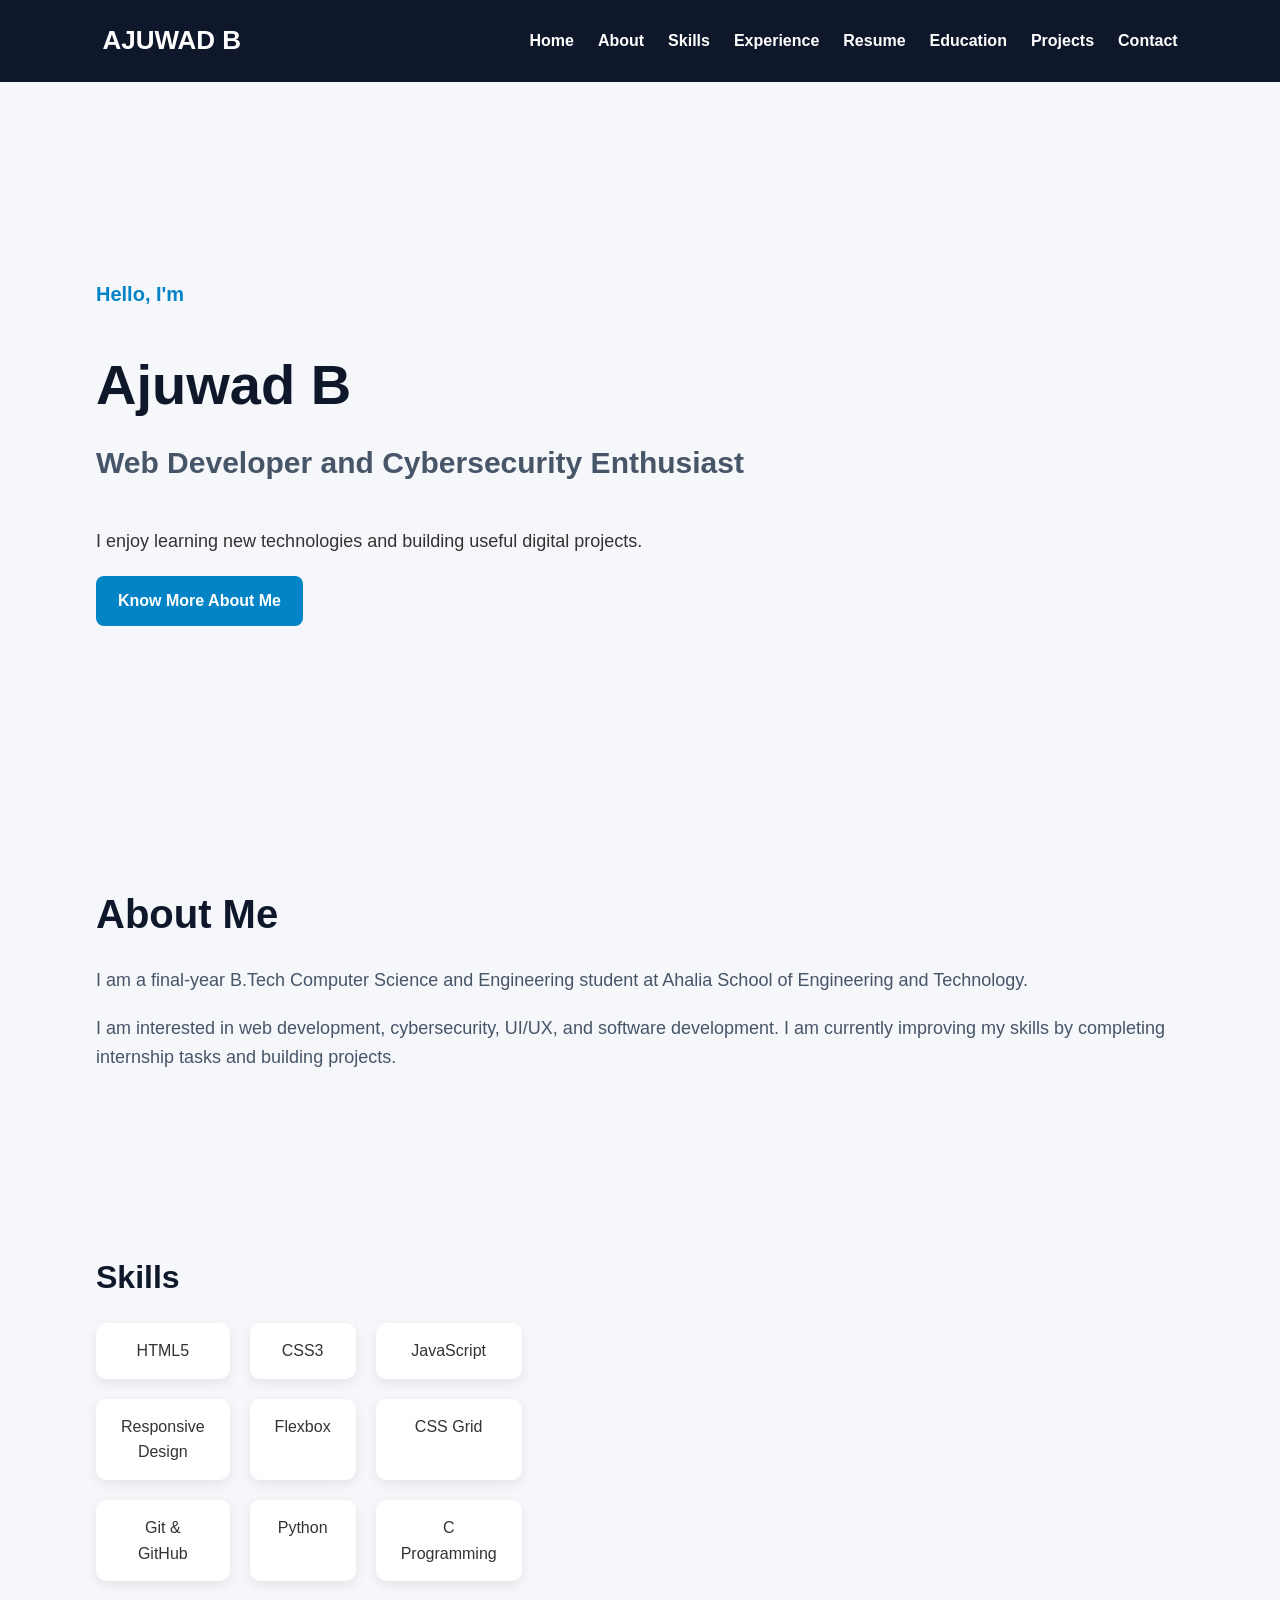
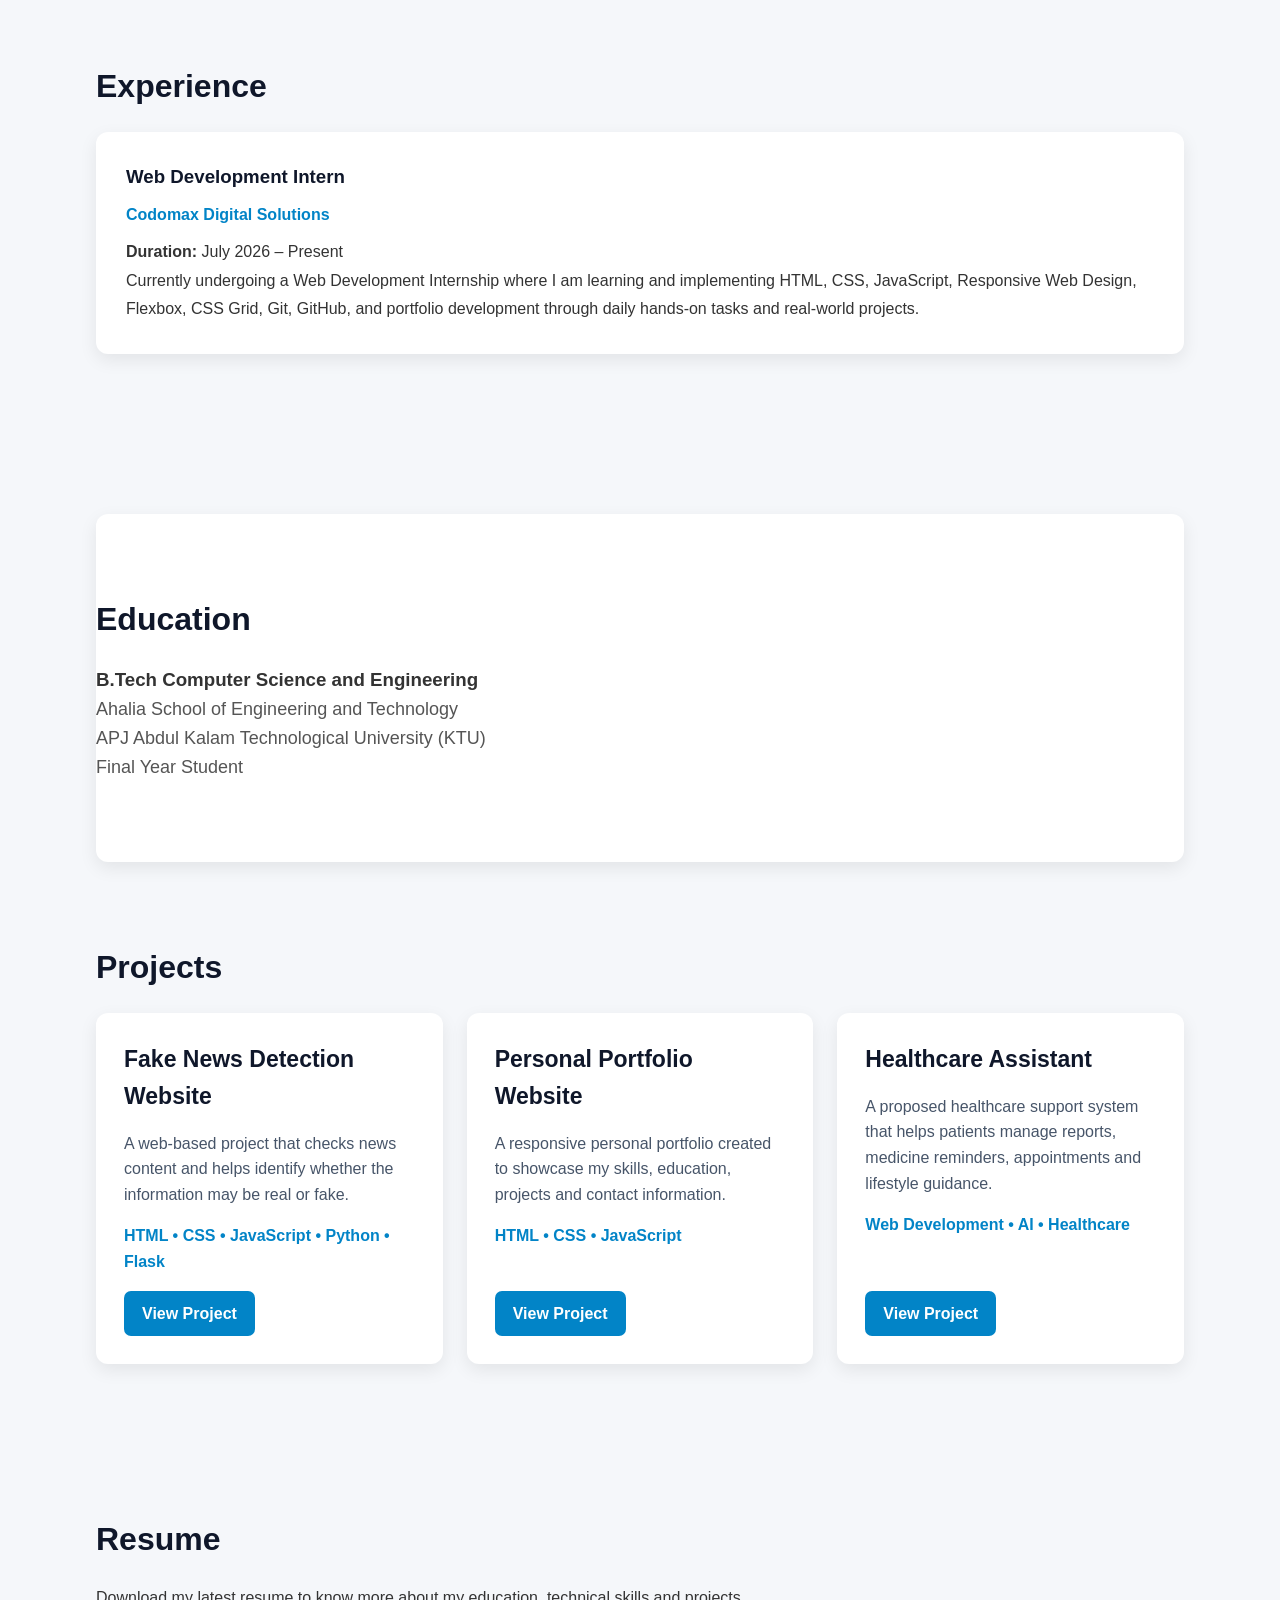
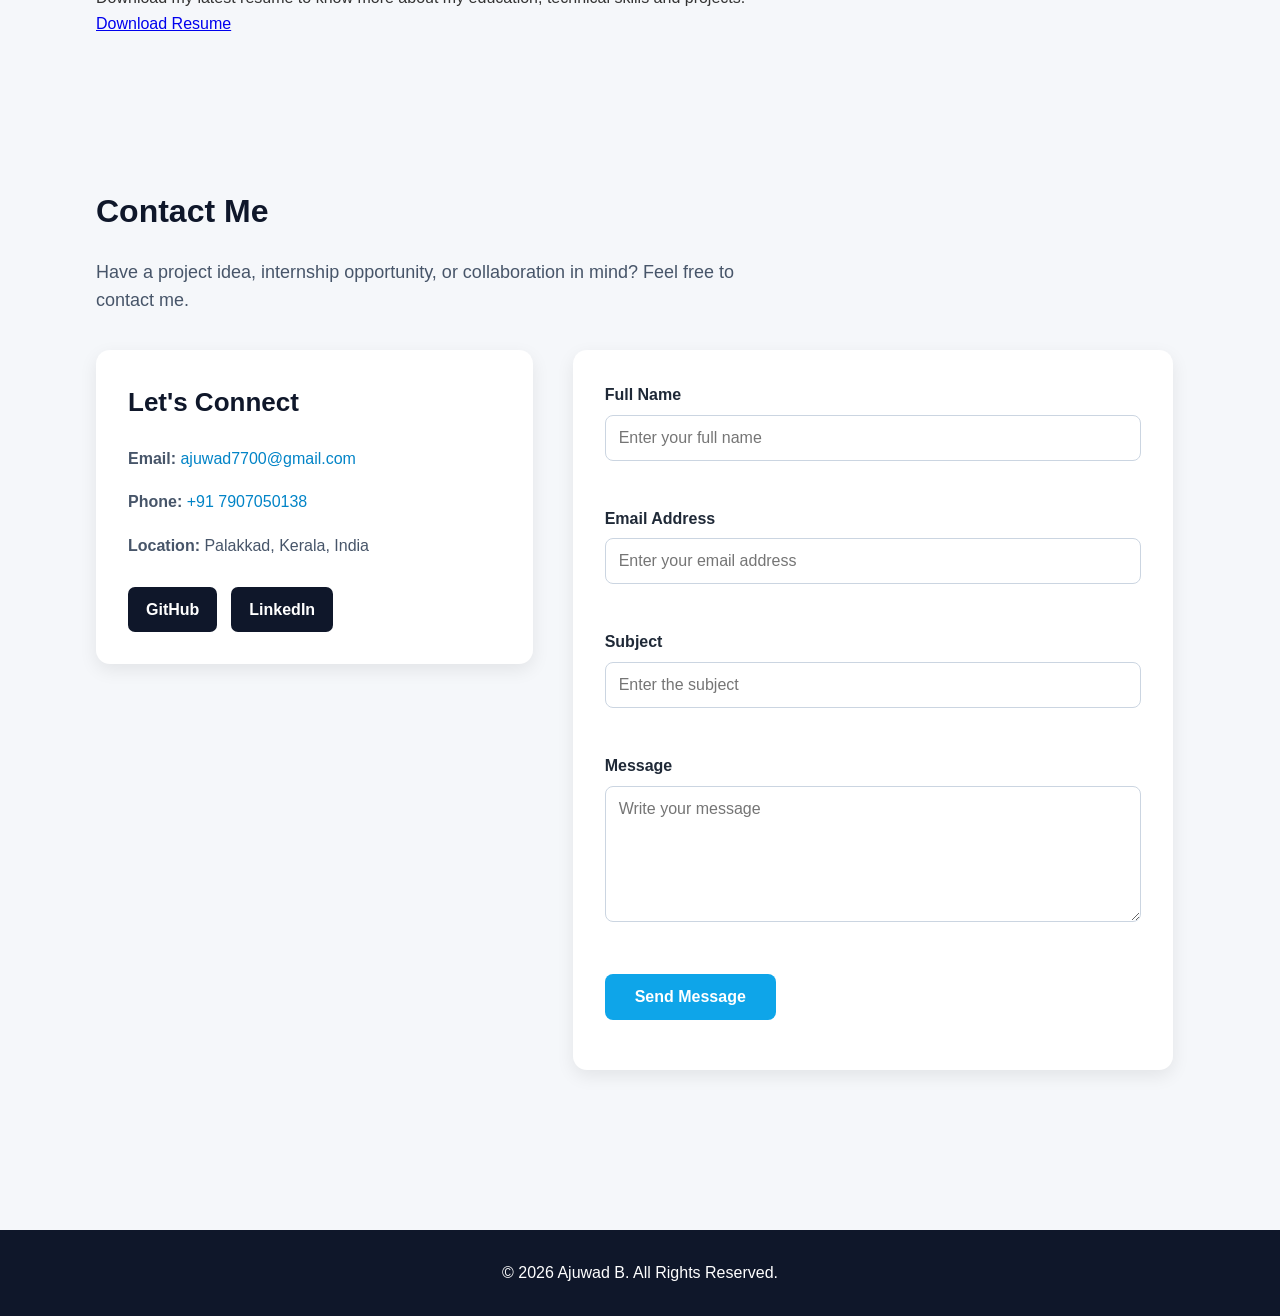
<file: index.html>
<!DOCTYPE html>
<html lang="en">

<head>
    <meta charset="UTF-8">
    <meta name="viewport" content="width=device-width, initial-scale=1.0">
    <title>Ajuwad Portfolio</title>

    <link rel="stylesheet" href="style.css">
</head>

<body>

    <!-- Home Section -->
    <header id="home">
        <nav>
            <h2>AJUWAD B</h2>

            <ul>
                <li><a href="#home">Home</a></li>
                <li><a href="#about">About</a></li>
                <li><a href="#skills">Skills</a></li>
                <li><a href="#experience">Experience</a></li>
                <li><a href="#resume">Resume</a></li>
                <li><a href="#education">Education</a></li>
                <li><a href="#projects">Projects</a></li>
                <li><a href="#contact">Contact</a></li>
            </ul>
        </nav>
    </header>

    <!-- Hero Section -->
    <main>
        <section id="hero">
            <p>Hello, I'm</p>

            <h1>Ajuwad B</h1>

            <h2>Web Developer and Cybersecurity Enthusiast</h2>

            <p>
                I enjoy learning new technologies and building useful
                digital projects.
            </p>

            <a href="#about" id="aboutButton">Know More About Me</a>
        </section>

        <!-- About Section -->
        <section id="about">
            <h2>About Me</h2>

            <p>
                I am a final-year B.Tech Computer Science and Engineering
                student at Ahalia School of Engineering and Technology.
            </p>

            <p>
                I am interested in web development, cybersecurity, UI/UX,
                and software development. I am currently improving my skills
                by completing internship tasks and building projects.
            </p>
        </section>
        <section id="skills">

    <h2>Skills</h2>

    <ul>
       <ul>
    <li>HTML5</li>
    <li>CSS3</li>
    <li>JavaScript</li>
    <li>Responsive Design</li>
    <li>Flexbox</li>
    <li>CSS Grid</li>
    <li>Git & GitHub</li>
    <li>Python</li>
    <li>C Programming</li>
</ul>
    </ul>
<section id="experience">

    <h2>Experience</h2>

    <div class="experience-card">

        <h3>Web Development Intern</h3>

        <h4>Codomax Digital Solutions</h4>

        <p><strong>Duration:</strong> July 2026 – Present</p>

        <p>
            Currently undergoing a Web Development Internship where I am
            learning and implementing HTML, CSS, JavaScript, Responsive Web Design,
            Flexbox, CSS Grid, Git, GitHub, and portfolio development through
            daily hands-on tasks and real-world projects.
        </p>

    </div>

</section>
</section>
<section id="education">

    <h2>Education</h2>

    <h3>B.Tech Computer Science and Engineering</h3>

    <p>
        Ahalia School of Engineering and Technology
    </p>

    <p>
        APJ Abdul Kalam Technological University (KTU)
    </p>

    <p>
        Final Year Student
    </p>

</section>
<section id="projects">
    <h2>Projects</h2>

    <div class="projects-grid">

        <article class="project-card">
            <h3>Fake News Detection Website</h3>

            <p>
                A web-based project that checks news content and helps identify
                whether the information may be real or fake.
            </p>

            <p class="project-tools">
                HTML • CSS • JavaScript • Python • Flask
            </p>

            <a href="#" class="project-button">View Project</a>
        </article>

        <article class="project-card">
            <h3>Personal Portfolio Website</h3>

            <p>
                A responsive personal portfolio created to showcase my skills,
                education, projects and contact information.
            </p>

            <p class="project-tools">
                HTML • CSS • JavaScript
            </p>

            <a href="#" class="project-button">View Project</a>
        </article>

        <article class="project-card">
            <h3>Healthcare Assistant</h3>

            <p>
                A proposed healthcare support system that helps patients manage
                reports, medicine reminders, appointments and lifestyle guidance.
            </p>

            <p class="project-tools">
                Web Development • AI • Healthcare
            </p>

            <a href="#" class="project-button">View Project</a>
        </article>

    </div>
</section>
<section id="resume">

    <h2>Resume</h2>

    <p>
        Download my latest resume to know more about my education,
        technical skills and projects.
    </p>

    <a href="resume.pdf.pdf" download class="resume-btn">
        Download Resume
    </a>

</section>
<section id="contact">
    <h2>Contact Me</h2>

    <p class="contact-intro">
        Have a project idea, internship opportunity, or collaboration in mind?
        Feel free to contact me.
    </p>

    <div class="contact-container">

        <!-- Contact Information -->
        <div class="contact-info">

            <h3>Let's Connect</h3>

            <p>
                <strong>Email:</strong>
                <a href="mailto:ajuwad7700@gmail.com">
                    ajuwad7700@gmail.com
                </a>
            </p>

            <p>
                <strong>Phone:</strong>
                <a href="tel:+917907050138">
                    +91 7907050138
                </a>
            </p>

            <p>
                <strong>Location:</strong>
                Palakkad, Kerala, India
            </p>

            <div class="social-links">
                <a
                    href="https://github.com/ajuwad"
                    target="_blank"
                    rel="noopener noreferrer"
                >
                    GitHub
                </a>

                <a
                    href="https://www.linkedin.com/in/ajuwad-b-643949346/"
                    target="_blank"
                    rel="noopener noreferrer"
                >
                    LinkedIn
                </a>
            </div>

        </div>

        <!-- Contact Form -->
        <form id="contactForm" novalidate>

            <div class="form-group">
                <label for="name">Full Name</label>

                <input
                    type="text"
                    id="name"
                    name="name"
                    placeholder="Enter your full name"
                >

                <small class="error-message" id="nameError"></small>
            </div>

            <div class="form-group">
                <label for="email">Email Address</label>

                <input
                    type="email"
                    id="email"
                    name="email"
                    placeholder="Enter your email address"
                >

                <small class="error-message" id="emailError"></small>
            </div>

            <div class="form-group">
                <label for="subject">Subject</label>

                <input
                    type="text"
                    id="subject"
                    name="subject"
                    placeholder="Enter the subject"
                >

                <small class="error-message" id="subjectError"></small>
            </div>

            <div class="form-group">
                <label for="message">Message</label>

                <textarea
                    id="message"
                    name="message"
                    rows="6"
                    placeholder="Write your message"
                ></textarea>

                <small class="error-message" id="messageError"></small>
            </div>

            <button type="submit">Send Message</button>

            <p id="formMessage"></p>

        </form>

    </div>
</section>
    </main>

    <button id="scrollTopButton" title="Go to top">↑</button>
    
<footer>

    <hr>

    <p>© 2026 Ajuwad B. All Rights Reserved.</p>

</footer>
<script src="script.js"></script>
</body>
</html>
</file>
<file: style.css>
* {
    margin: 0;
    padding: 0;
    box-sizing: border-box;
}

body {
    font-family: Arial, sans-serif;
    line-height: 1.6;
    background-color: #f4f7fb;
    color: #1f2937;
}
header {
    background-color: #0f172a;
    color: white;
    padding: 20px 8%;
}

nav {
    display: flex;
    justify-content: space-between;
    align-items: center;
}

nav h2 {
    font-size: 26px;
}

nav ul {
    display: flex;
    gap: 24px;
    list-style: none;
}

nav a {
    color: white;
    text-decoration: none;
    font-weight: bold;
}

nav a:hover {
    color: #38bdf8;
}
main {
    width: 85%;
    max-width: 1100px;
    margin: auto;
}

section {
    padding: 70px 0;
}

section h2 {
    font-size: 32px;
    margin-bottom: 20px;
    color: #0f172a;
}
#hero {
    min-height: 80vh;
    display: flex;
    flex-direction: column;
    justify-content: center;
}

#hero p:first-child {
    font-size: 20px;
    color: #0284c7;
    font-weight: bold;
}

#hero h1 {
    font-size: 56px;
    margin: 10px 0;
    color: #0f172a;
}

#hero h2 {
    font-size: 30px;
    color: #475569;
}

#hero p {
    max-width: 650px;
    margin: 20px 0;
    font-size: 18px;
}

#hero a {
    display: inline-block;
    width: fit-content;
    padding: 12px 22px;
    background-color: #0284c7;
    color: white;
    text-decoration: none;
    border-radius: 8px;
    font-weight: bold;
}

#hero a:hover {
    background-color: #0369a1;
}
#skills ul {
    display: flex;
    flex-wrap: wrap;
    gap: 15px;
    list-style: none;
}

#skills li {
    background-color: white;
    padding: 12px 20px;
    border-radius: 8px;
    box-shadow: 0 4px 12px rgba(0, 0, 0, 0.08);
}

#education {
    background-color: white;
    padding: 40px;
    border-radius: 12px;
    box-shadow: 0 6px 18px rgba(0, 0, 0, 0.08);
}
form {
    max-width: 600px;
}

label {
    font-weight: bold;
}

input,
textarea {
    width: 100%;
    padding: 12px;
    margin-top: 8px;
    border: 1px solid #cbd5e1;
    border-radius: 8px;
    font-size: 16px;
}

textarea {
    resize: vertical;
}

button {
    padding: 12px 22px;
    background-color: #0284c7;
    color: white;
    border: none;
    border-radius: 8px;
    font-size: 16px;
    font-weight: bold;
    cursor: pointer;
}

button:hover {
    background-color: #0369a1;
}
footer {
    margin-top: 60px;
    padding: 25px;
    text-align: center;
    background-color: #0f172a;
    color: white;
}

footer hr {
    display: none;
}
@media (max-width: 768px) {
    nav {
        flex-direction: column;
        gap: 15px;
    }

    nav ul {
        flex-wrap: wrap;
        justify-content: center;
    }

    #hero h1 {
        font-size: 40px;
    }

    #hero h2 {
        font-size: 24px;
    }

    main {
        width: 90%;
    }
}
* {
    margin: 0;
    padding: 0;
    box-sizing: border-box;
}

body {
    font-family: Arial, sans-serif;
    background-color: #f5f7fa;
    color: #333;
    line-height: 1.6;
}
#about {
    padding: 80px 0;
}

#about h2 {
    font-size: 40px;
    color: #0f172a;
    margin-bottom: 20px;
}

#about p {
    font-size: 18px;
    margin-bottom: 20px;
    color: #475569;
}
#skills {
    padding: 80px 0;
}

#skills ul {
    display: flex;
    flex-wrap: wrap;
    gap: 15px;
    list-style: none;
}

#skills li {
    background: white;
    padding: 15px 25px;
    border-radius: 10px;
    box-shadow: 0 4px 12px rgba(0,0,0,.08);
}
#education {
    padding: 80px 0;
}

#education h2 {
    margin-bottom: 20px;
}

#education p {
    font-size: 18px;
    color: #555;
}
#contact {
    padding: 80px 0;
}

form {
    max-width: 600px;
}

input,
textarea {
    width: 100%;
    padding: 14px;
    margin: 10px 0 20px;
    border: 1px solid #ddd;
    border-radius: 8px;
    font-size: 16px;
}

button {
    background: #0ea5e9;
    color: white;
    padding: 14px 30px;
    border: none;
    border-radius: 8px;
    cursor: pointer;
    font-size: 16px;
}

button:hover {
    background: #0284c7;
}footer {
    background: #0f172a;
    color: white;
    text-align: center;
    padding: 30px;
    margin-top: 80px;
}
#hero{
    display:flex;
    flex-direction:column;
    justify-content:center;
    align-items:flex-start;
}
#skills ul{
    display:grid;
    grid-template-columns:repeat(3,1fr);
    gap:20px;
}
#skills li{
    text-align:center;
}

@media (max-width: 768px) {

    nav{
        flex-direction: column;
        gap: 15px;
    }

    nav ul{
        flex-wrap: wrap;
        justify-content: center;
    }

    #hero h1{
        font-size: 42px;
    }

    #hero h2{
        font-size: 24px;
    }

    main{
        width:90%;
    }

    #skills ul{
        grid-template-columns: repeat(2,1fr);
    }

}
@media (max-width:576px){

    nav{
        flex-direction:column;
        text-align:center;
    }

    nav ul{
        flex-direction:column;
        gap:12px;
    }

    #hero h1{
        font-size:34px;
    }

    #hero h2{
        font-size:20px;
    }

    #hero p{
        font-size:16px;
    }

    #skills ul{
        grid-template-columns:1fr;
    }

    button{
        width:100%;
    }

}
@media (max-width: 768px) {
    nav {
        flex-direction: column;
        gap: 15px;
    }

    nav ul {
        flex-wrap: wrap;
        justify-content: center;
    }

    #hero h1 {
        font-size: 42px;
    }

    #hero h2 {
        font-size: 24px;
    }

    #skills ul {
        grid-template-columns: repeat(2, 1fr);
    }
}

@media (max-width: 576px) {
    nav ul {
        flex-direction: column;
        gap: 12px;
    }

    #hero h1 {
        font-size: 34px;
    }

    #hero h2 {
        font-size: 20px;
    }

    #hero p {
        font-size: 16px;
    }

    #skills ul {
        grid-template-columns: 1fr;
    }

    button {
        width: 100%;
    }
}

#formMessage {
    margin-top: 18px;
    font-weight: bold;
}

.success-message {
    color: #15803d;
}

#scrollTopButton {
    position: fixed;
    right: 25px;
    bottom: 25px;
    width: 48px;
    height: 48px;
    padding: 0;
    border-radius: 50%;
    background-color: #0284c7;
    color: white;
    font-size: 24px;
    display: none;
    align-items: center;
    justify-content: center;
    z-index: 1000;
}

#scrollTopButton.show {
    display: flex;
}

#scrollTopButton:hover {
    background-color: #0369a1;
}
/* ==========================
   DAY 8 - PROJECTS SECTION
========================== */

#projects {
    padding: 80px 0;
}

.projects-grid {
    display: grid;
    grid-template-columns: repeat(3, 1fr);
    gap: 24px;
}

.project-card {
    background-color: white;
    padding: 28px;
    border-radius: 12px;
    box-shadow: 0 6px 18px rgba(0, 0, 0, 0.08);
    display: flex;
    flex-direction: column;
    gap: 16px;
    transition: transform 0.3s ease, box-shadow 0.3s ease;
}

.project-card:hover {
    transform: translateY(-6px);
    box-shadow: 0 12px 26px rgba(0, 0, 0, 0.12);
}

.project-card h3 {
    font-size: 23px;
    color: #0f172a;
}

.project-card p {
    color: #475569;
}

.project-tools {
    font-weight: bold;
    color: #0284c7 !important;
}

.project-button {
    display: inline-block;
    width: fit-content;
    margin-top: auto;
    padding: 10px 18px;
    background-color: #0284c7;
    color: white;
    text-decoration: none;
    border-radius: 7px;
    font-weight: bold;
}

.project-button:hover {
    background-color: #0369a1;
}
@media (max-width: 768px) {
    .projects-grid {
        grid-template-columns: repeat(2, 1fr);
    }
}

@media (max-width: 576px) {
    .projects-grid {
        grid-template-columns: 1fr;
    }
}
/* ===== Experience Section ===== */

#experience{
    padding:80px 0;
}

.experience-card{
    background:#ffffff;
    padding:30px;
    border-radius:12px;
    box-shadow:0 6px 18px rgba(0,0,0,.08);
}

.experience-card h3{
    color:#0f172a;
    margin-bottom:10px;
}

.experience-card h4{
    color:#0284c7;
    margin-bottom:10px;
}

.experience-card p{
    line-height:1.8;
}
section {
    scroll-margin-top: 110px;
}
/* ==========================
   DAY 10 - CONTACT SECTION
========================== */

#contact {
    padding: 80px 0;
}

.contact-intro {
    max-width: 700px;
    margin-bottom: 35px;
    color: #475569;
    font-size: 18px;
}

.contact-container {
    display: grid;
    grid-template-columns: 1fr 1.4fr;
    gap: 40px;
    align-items: start;
}

.contact-info,
#contactForm {
    background-color: #ffffff;
    padding: 32px;
    border-radius: 14px;
    box-shadow: 0 6px 18px rgba(0, 0, 0, 0.08);
}

.contact-info h3 {
    font-size: 26px;
    margin-bottom: 22px;
    color: #0f172a;
}

.contact-info p {
    margin-bottom: 18px;
    color: #475569;
}

.contact-info a {
    color: #0284c7;
    text-decoration: none;
}

.contact-info a:hover {
    text-decoration: underline;
}

.social-links {
    display: flex;
    flex-wrap: wrap;
    gap: 14px;
    margin-top: 28px;
}

.social-links a {
    display: inline-block;
    padding: 10px 18px;
    background-color: #0f172a;
    color: white;
    border-radius: 7px;
    text-decoration: none;
    font-weight: bold;
    transition: transform 0.3s ease, background-color 0.3s ease;
}

.social-links a:hover {
    background-color: #0284c7;
    transform: translateY(-3px);
    text-decoration: none;
}

.form-group {
    margin-bottom: 20px;
}

.form-group label {
    display: block;
    margin-bottom: 7px;
    font-weight: bold;
    color: #1f2937;
}

.form-group input,
.form-group textarea {
    width: 100%;
    margin: 0;
    padding: 13px;
    border: 1px solid #cbd5e1;
    border-radius: 8px;
    font-size: 16px;
    font-family: inherit;
}

.form-group input:focus,
.form-group textarea:focus {
    outline: none;
    border-color: #0284c7;
    box-shadow: 0 0 0 3px rgba(2, 132, 199, 0.12);
}

.form-group input.input-error,
.form-group textarea.input-error {
    border-color: #dc2626;
}

.error-message {
    display: block;
    min-height: 20px;
    margin-top: 5px;
    color: #dc2626;
    font-size: 14px;
}

#formMessage {
    margin-top: 18px;
    font-weight: bold;
}

.form-success {
    color: #15803d;
}

.form-failure {
    color: #dc2626;
}

@media (max-width: 768px) {
    .contact-container {
        grid-template-columns: 1fr;
    }
}

@media (max-width: 576px) {
    .contact-info,
    #contactForm {
        padding: 22px;
    }

    .social-links {
        flex-direction: column;
    }

    .social-links a {
        text-align: center;
    }
}
/* ==========================
   DAY 11 - ANIMATIONS
========================== */

html {
    scroll-behavior: smooth;
}
@keyframes fadeSlideUp {
    from {
        opacity: 0;
        transform: translateY(35px);
    }

    to {
        opacity: 1;
        transform: translateY(0);
    }
}

#hero p:first-child,
#hero h1,
#hero h2,
#hero p,
#hero a {
    opacity: 0;
    animation: fadeSlideUp 0.8s ease forwards;
}

#hero p:first-child {
    animation-delay: 0.1s;
}

#hero h1 {
    animation-delay: 0.25s;
}

#hero h2 {
    animation-delay: 0.4s;
}

#hero p {
    animation-delay: 0.55s;
}

#hero a {
    animation-delay: 0.7s;
}
nav a {
    position: relative;
    transition: color 0.3s ease;
}

nav a::after {
    content: "";
    position: absolute;
    left: 0;
    bottom: -6px;
    width: 0;
    height: 3px;
    background-color: #38bdf8;
    transition: width 0.3s ease;
}

nav a:hover::after,
nav a.active::after {
    width: 100%;
}

nav a:hover,
nav a.active {
    color: #38bdf8;
}
#hero a,
.resume-btn,
.project-button,
button,
.social-links a {
    transition:
        transform 0.3s ease,
        background-color 0.3s ease,
        box-shadow 0.3s ease;
}

#hero a:hover,
.resume-btn:hover,
.project-button:hover,
button:hover,
.social-links a:hover {
    transform: translateY(-4px);
    box-shadow: 0 8px 18px rgba(2, 132, 199, 0.22);
}
#skills li {
    transition:
        transform 0.3s ease,
        box-shadow 0.3s ease,
        background-color 0.3s ease;
}

#skills li:hover {
    transform: translateY(-6px) scale(1.02);
    box-shadow: 0 12px 24px rgba(0, 0, 0, 0.12);
    background-color: #e0f2fe;
}
.project-card {
    transition:
        transform 0.35s ease,
        box-shadow 0.35s ease;
}

.project-card:hover {
    transform: translateY(-10px);
    box-shadow: 0 16px 30px rgba(0, 0, 0, 0.14);
}
.experience-card,
#education,
.contact-info,
#contactForm {
    transition:
        transform 0.35s ease,
        box-shadow 0.35s ease;
}

.experience-card:hover,
#education:hover,
.contact-info:hover,
#contactForm:hover {
    transform: translateY(-6px);
    box-shadow: 0 14px 28px rgba(0, 0, 0, 0.12);
}
// ==========================
// DAY 11 - SCROLL ANIMATIONS
// ==========================

const animatedSections = document.querySelectorAll(
    "section, .project-card, .experience-card"
);

const revealObserver = new IntersectionObserver(
    function (entries, observer) {
        entries.forEach(function (entry) {
            if (entry.isIntersecting) {
                entry.target.classList.add("reveal-visible");
                observer.unobserve(entry.target);
            }
        });
    },
    {
        threshold: 0.15
    }
);

animatedSections.forEach(function (element) {
    element.classList.add("reveal-hidden");
    revealObserver.observe(element);
});
.reveal-hidden {
    opacity: 0;
    transform: translateY(35px);
    transition:
        opacity 0.7s ease,
        transform 0.7s ease;
}

.reveal-visible {
    opacity: 1;
    transform: translateY(0);
}
@media (prefers-reduced-motion: reduce) {
    *,
    *::before,
    *::after {
        animation-duration: 0.01ms !important;
        animation-iteration-count: 1 !important;
        scroll-behavior: auto !important;
        transition-duration: 0.01ms !important;
    }
}
</file>
